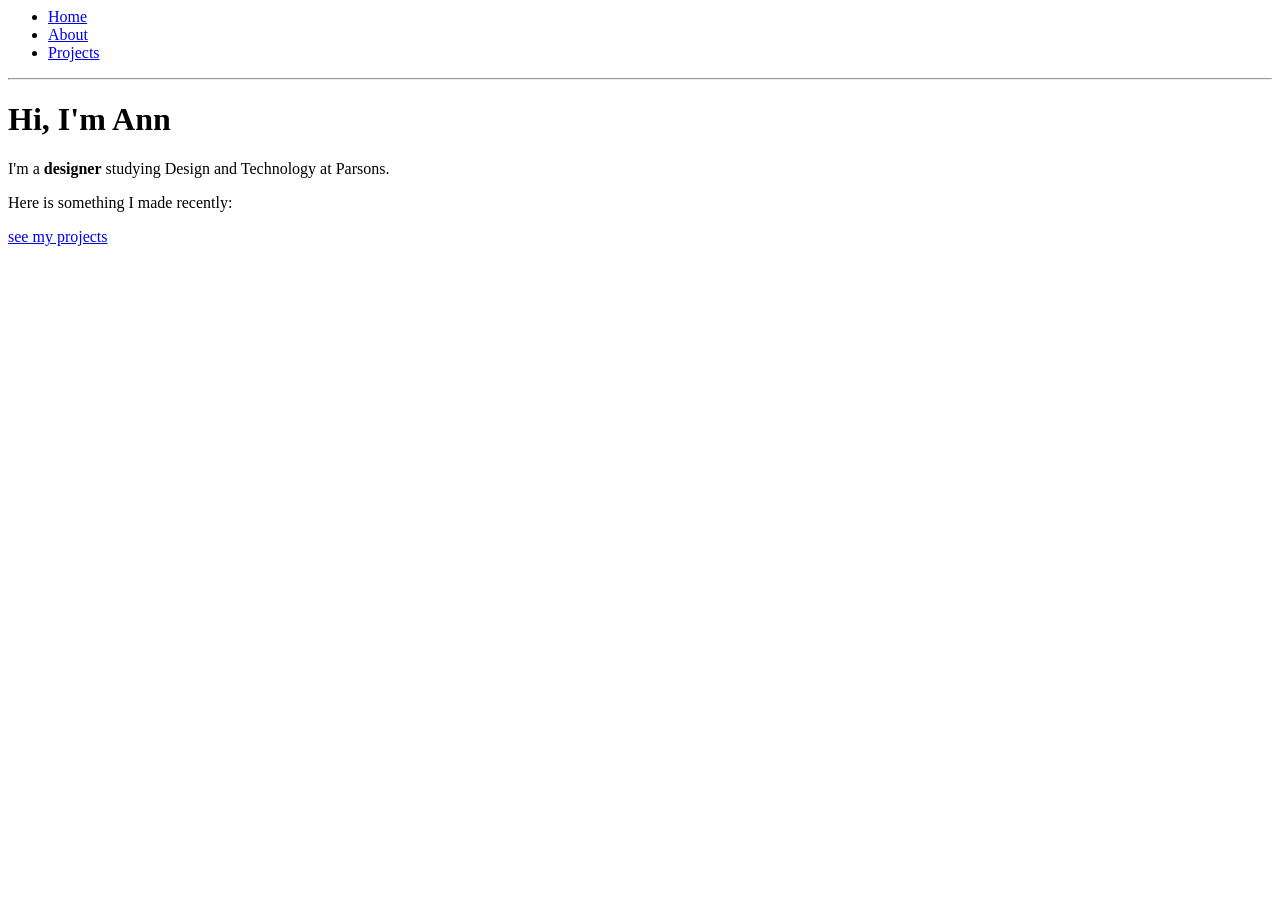
<file: CC Lab/index.html>
<html>
    <head>
        <title> Ann Pan </title>
    </head>
    <body>
        <ul>
            <li><a href="index.html"> Home </a></li>
            <li><a href="about.html"> About </a></li>
            <li><a href="projects.html"> Projects </a></li>
        </ul>
        <hr/>

        <h1> Hi, I'm Ann </h1>
        <p> I'm a <strong>designer</strong> studying Design and Technology at Parsons. </p>

        <div>
            <p> Here is something I made recently: </p>
            <a href="projects.html"> see my projects </a>
        </div>

    </body>
</html>
</file>
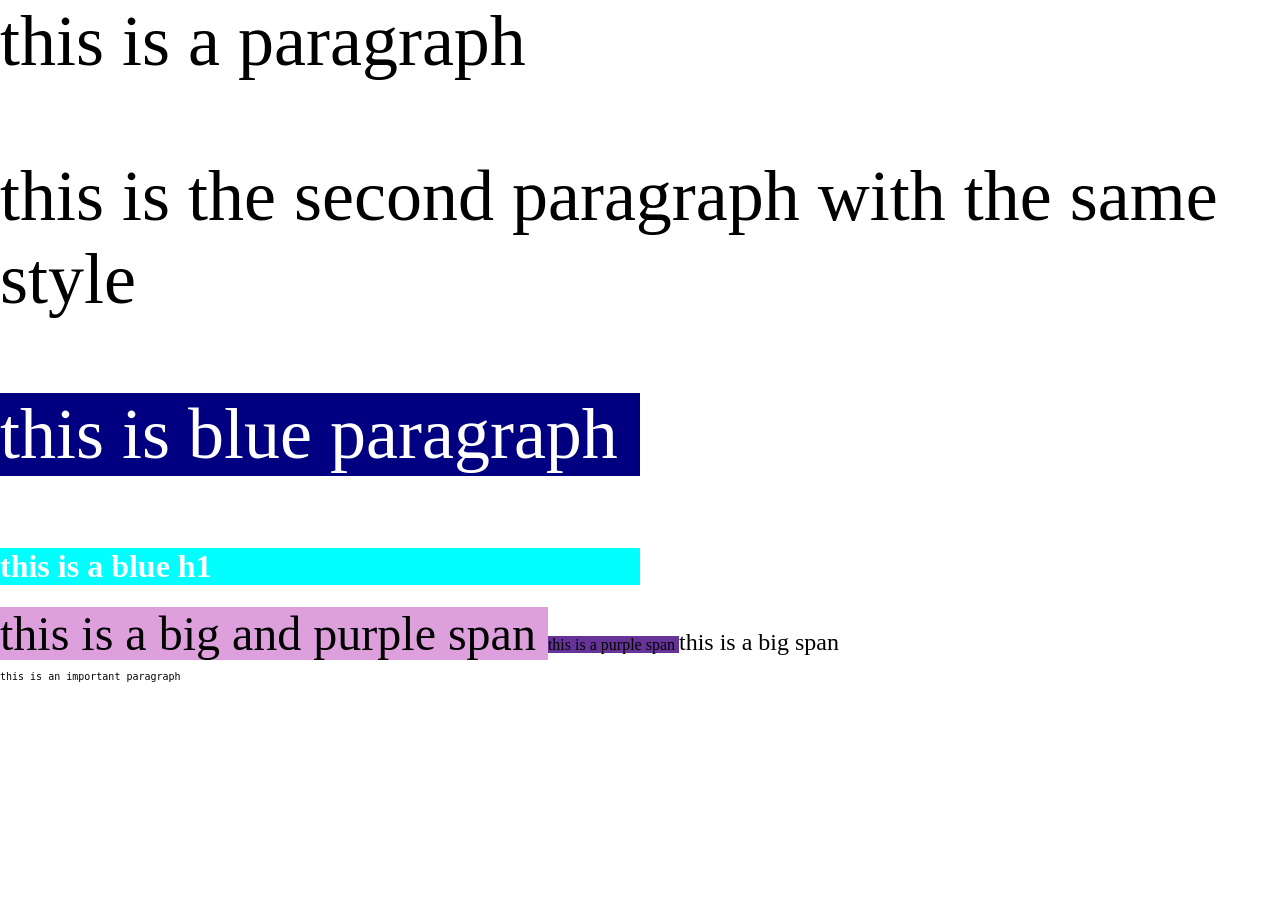
<file: CC Lab/assignment8-2/index.html>
<html>
  <head>
   <title>
   	class 13 demo
   </title>
   
   <!---add meta tag to use vw and vh--->
   <meta name="viewport" content="width=device-width" />
<!---add link tag---->
    <link rel="stylesheet" href="style.css"/>
  </head>
  <body>
  <!----add paragraph tag ------>
    <p>
      this is a paragraph
    </p>
<p>
  this is the second paragraph with the same style
</p>

<!---!add a p tag with a class----->
<!----class names cannot have spaces--->
    <!----any class attribute with spaces will count as multiple class names--->

  <p class="blue">

this is blue paragraph
  </p>
  <h1 class="blue">
    this is a blue h1
    
  </h1>

  <!----generic inline groupe---->
  <span class="big purple">
    this is a big and purple span
  </span>
<span class="purple">
    this is a purple span
  </span>
  <span class="big">
    this is a big span
  </span>

  <p id="important">
    this is an important paragraph
  </p>

  </body>
</html>
</file>
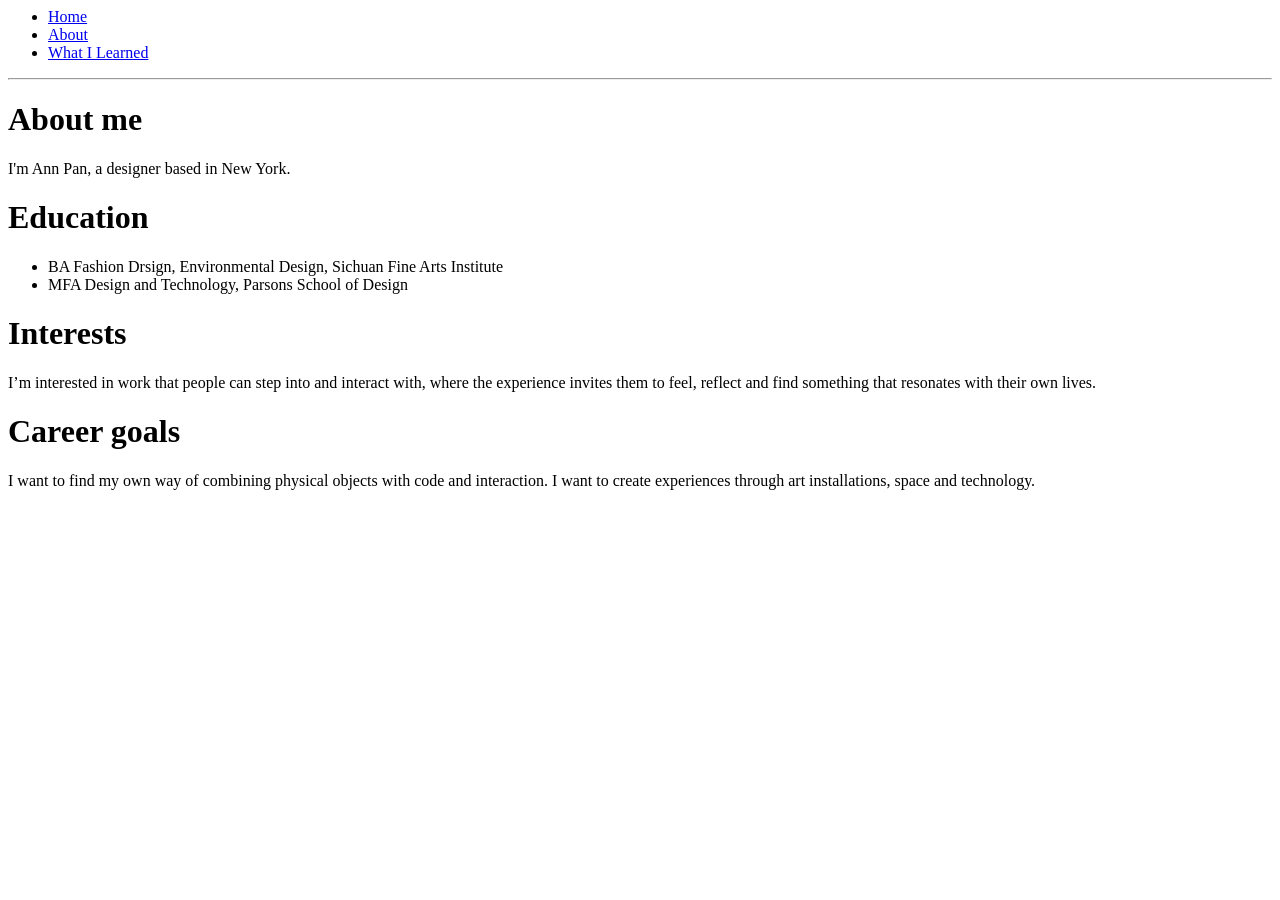
<file: CC Lab/about.html>
<html>
    <head>
        <title> About - Ann Pan </title>
    </head>
    <body>

        <ul>
            <li><a href="index.html"> Home </a></li>
            <li><a href="about.html"> About </a></li>
            <li><a href="random.html"> What I Learned </a></li>
        </ul>
        <hr/>

        <h1> About me </h1>
        <p> I'm Ann Pan, a designer based in New York. </p>

        <h1> Education </h1>
        <ul>
            <li> BA Fashion Drsign, Environmental Design, Sichuan Fine Arts Institute </li>
            <li> MFA Design and Technology, Parsons School of Design </li>
            
        </ul>

        <h1> Interests </h1>
        <p> I’m interested in work that people can step into and interact with, where the experience invites them to feel, reflect and find something that resonates with their own lives. </p>

        <h1> Career goals </h1>
        <p> I want to find my own way of combining physical objects with code and interaction. I want to create experiences through art installations, space and technology.  </p>

    

    </body>
</html>
</file>
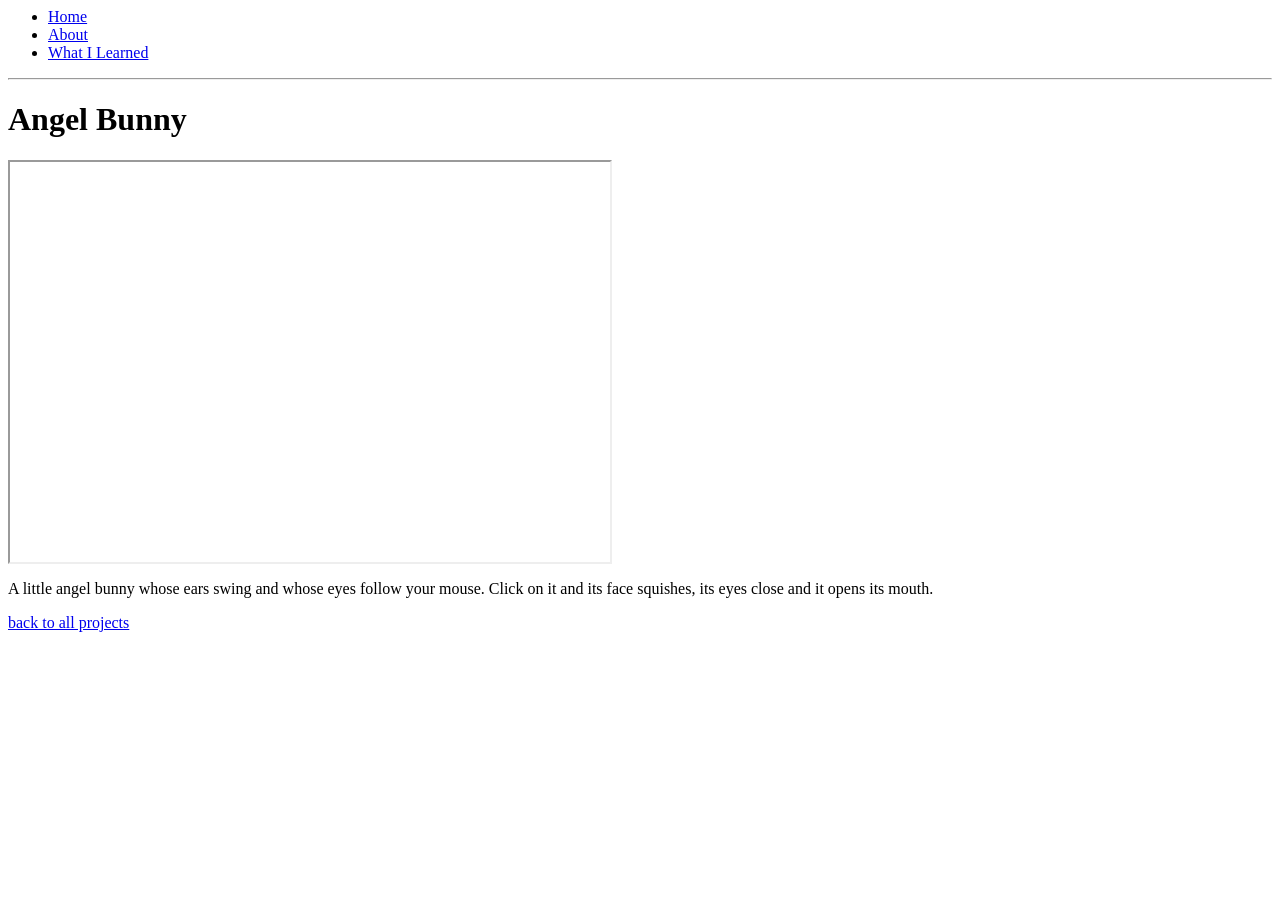
<file: CC Lab/project1.html>
<html>
    <head>
        <title> Angel Bunny - Ann Pan </title>
    </head>
    <body>

        <ul>
            <li><a href="index.html"> Home </a></li>
            <li><a href="about.html"> About </a></li>
            <li><a href="random.html"> What I Learned </a></li>
        </ul>
        <hr/>

               <h1> Angel Bunny </h1>

        <iframe src="https://openprocessing.org/sketch/3047005/embed/" width="600" height="400"></iframe>

        <p> A little angel bunny whose ears swing and whose eyes follow your mouse. Click on it and its face squishes, its eyes close and it opens its mouth. </p>

        <a href="index.html"> back to all projects </a>

    </body>
</html>
</file>
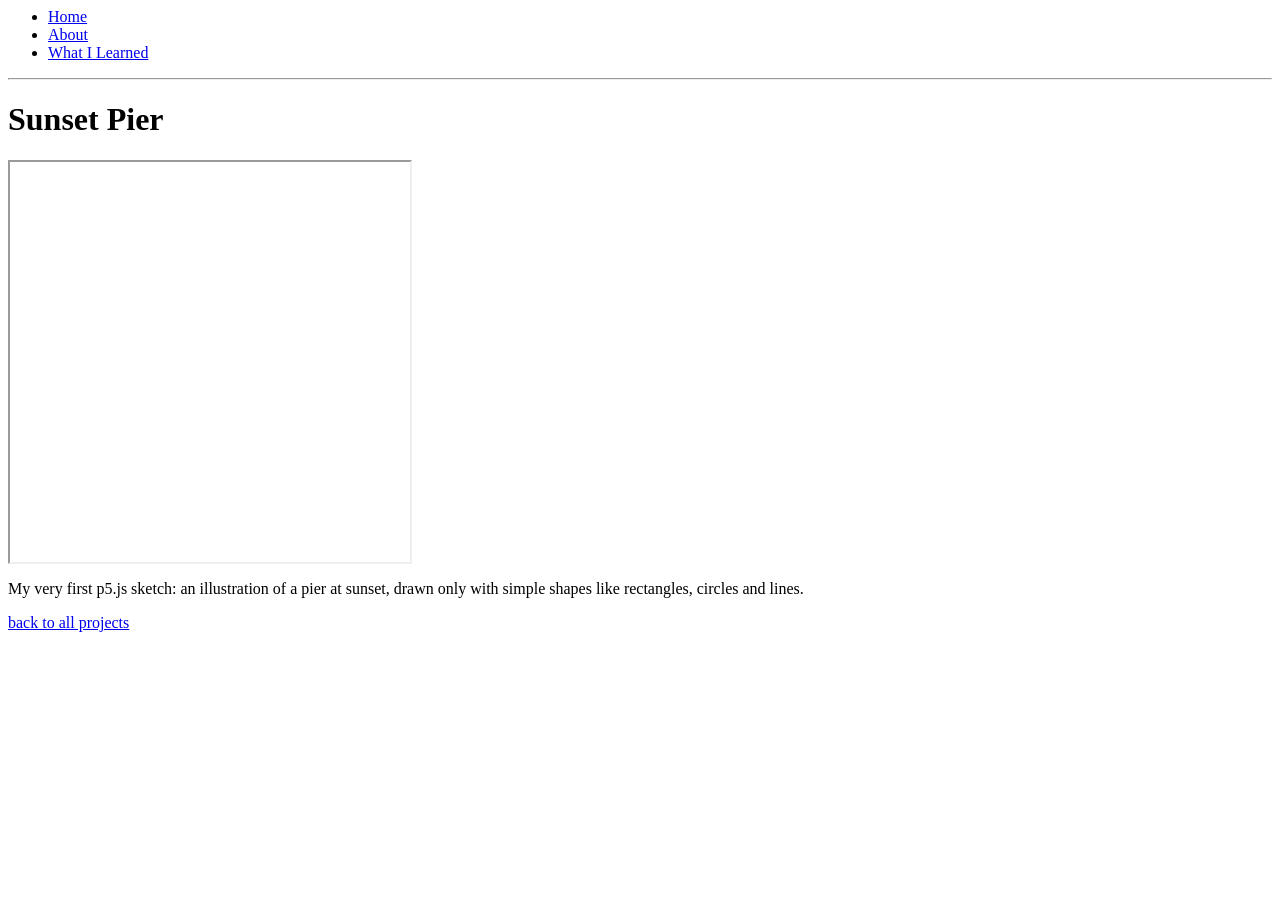
<file: CC Lab/project2.html>
<html>
    <head>
        <title> Sunset Pier - Ann Pan </title>
    </head>
    <body>

        <ul>
            <li><a href="index.html"> Home </a></li>
            <li><a href="about.html"> About </a></li>
            <li><a href="random.html"> What I Learned </a></li>
        </ul>
        <hr/>

        <h1> Sunset Pier </h1>

        <iframe src="https://openprocessing.org/sketch/3006086/embed/" width="400" height="400"></iframe>

        <p> My very first p5.js sketch: an illustration of a pier at sunset, drawn only with simple shapes like rectangles, circles and lines. </p>

        <a href="index.html"> back to all projects </a>

    </body>
</html>
</file>
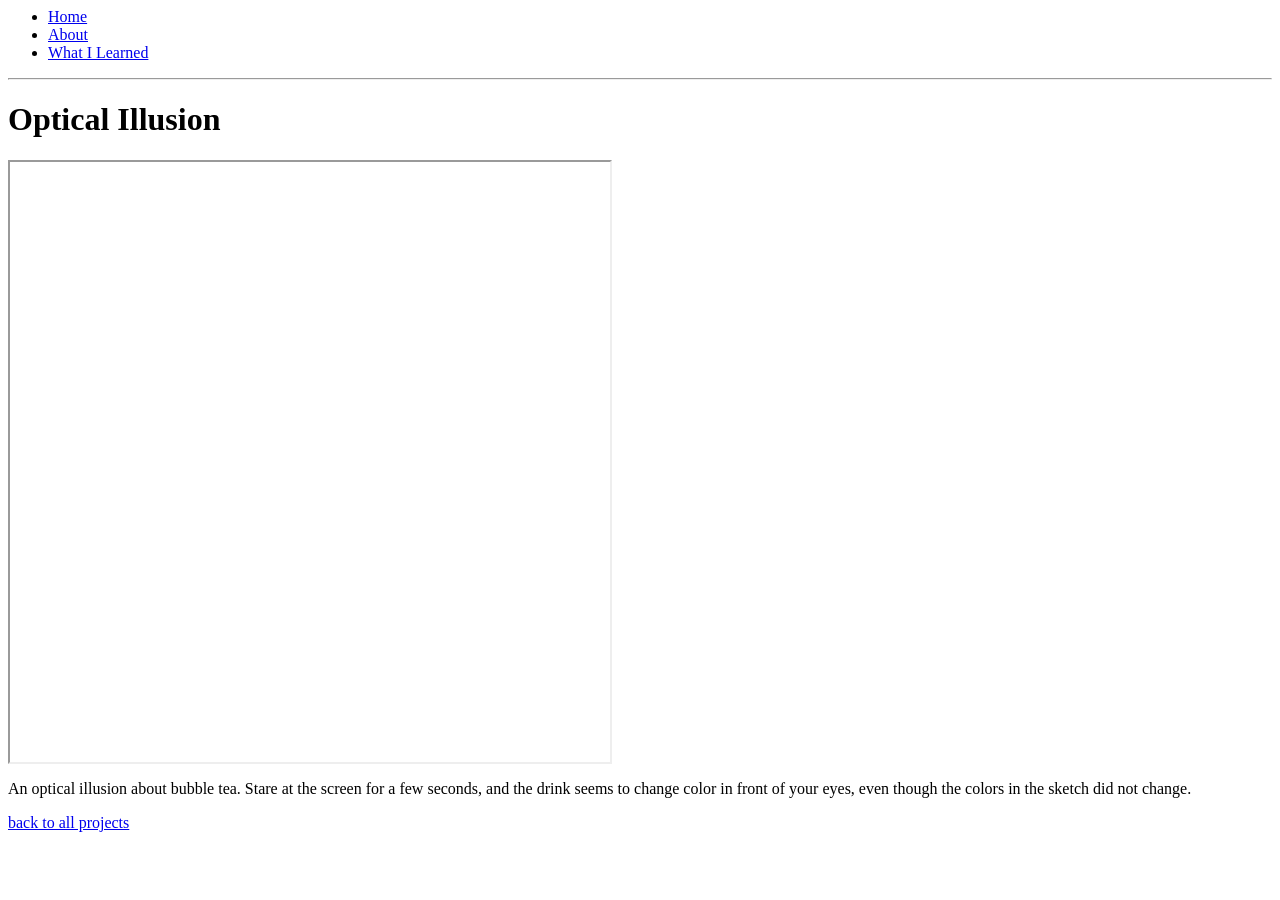
<file: CC Lab/project3.html>
<html>
    <head>
        <title> Optical Illusion - Ann Pan </title>
    </head>
    <body>

        <ul>
            <li><a href="index.html"> Home </a></li>
            <li><a href="about.html"> About </a></li>
            <li><a href="random.html"> What I Learned </a></li>
        </ul>
        <hr/>

        <h1> Optical Illusion </h1>

        <iframe src="https://openprocessing.org/sketch/3036317/embed/" width="600" height="600"></iframe>
        <p>An optical illusion about bubble tea. Stare at the screen for a few seconds, and the drink seems to change color in front of your eyes, even though the colors in the sketch did not change. </p>

        <a href="index.html"> back to all projects </a>

    </body>
</html>
</file>
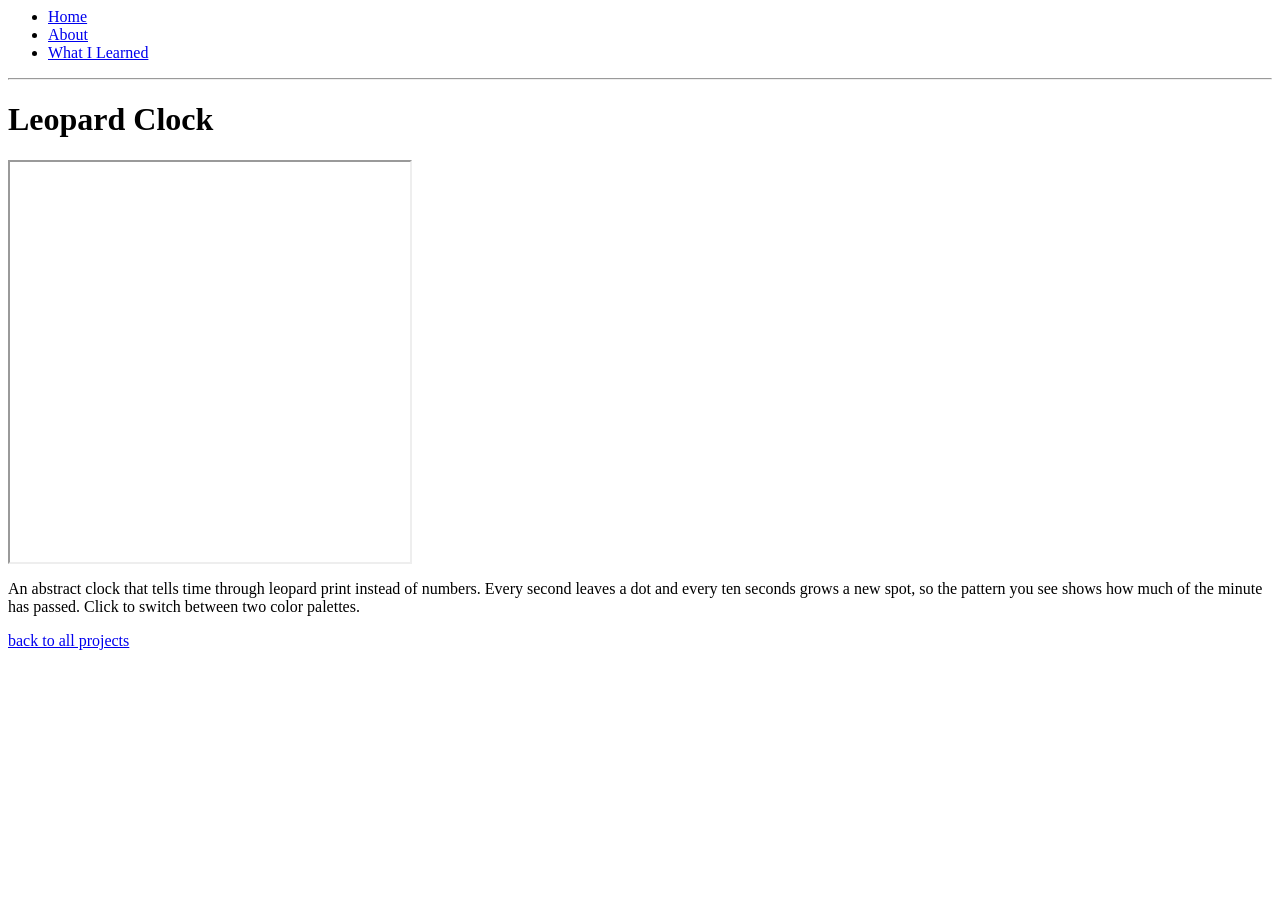
<file: CC Lab/project4.html>
<html>
    <head>
        <title> Leopard Clock - Ann Pan </title>
    </head>
    <body>

        <ul>
            <li><a href="index.html"> Home </a></li>
            <li><a href="about.html"> About </a></li>
            <li><a href="random.html"> What I Learned </a></li>
        </ul>
        <hr/>

        <h1> Leopard Clock </h1>

      <iframe src="https://openprocessing.org/sketch/3025318/embed/" width="400" height="400"></iframe>
        <p> An abstract clock that tells time through leopard print instead of numbers. Every second leaves a dot and every ten seconds grows a new spot, so the pattern you see shows how much of the minute has passed. Click to switch between two color palettes. </p>

        <a href="index.html"> back to all projects </a>

    </body>
</html>
</file>
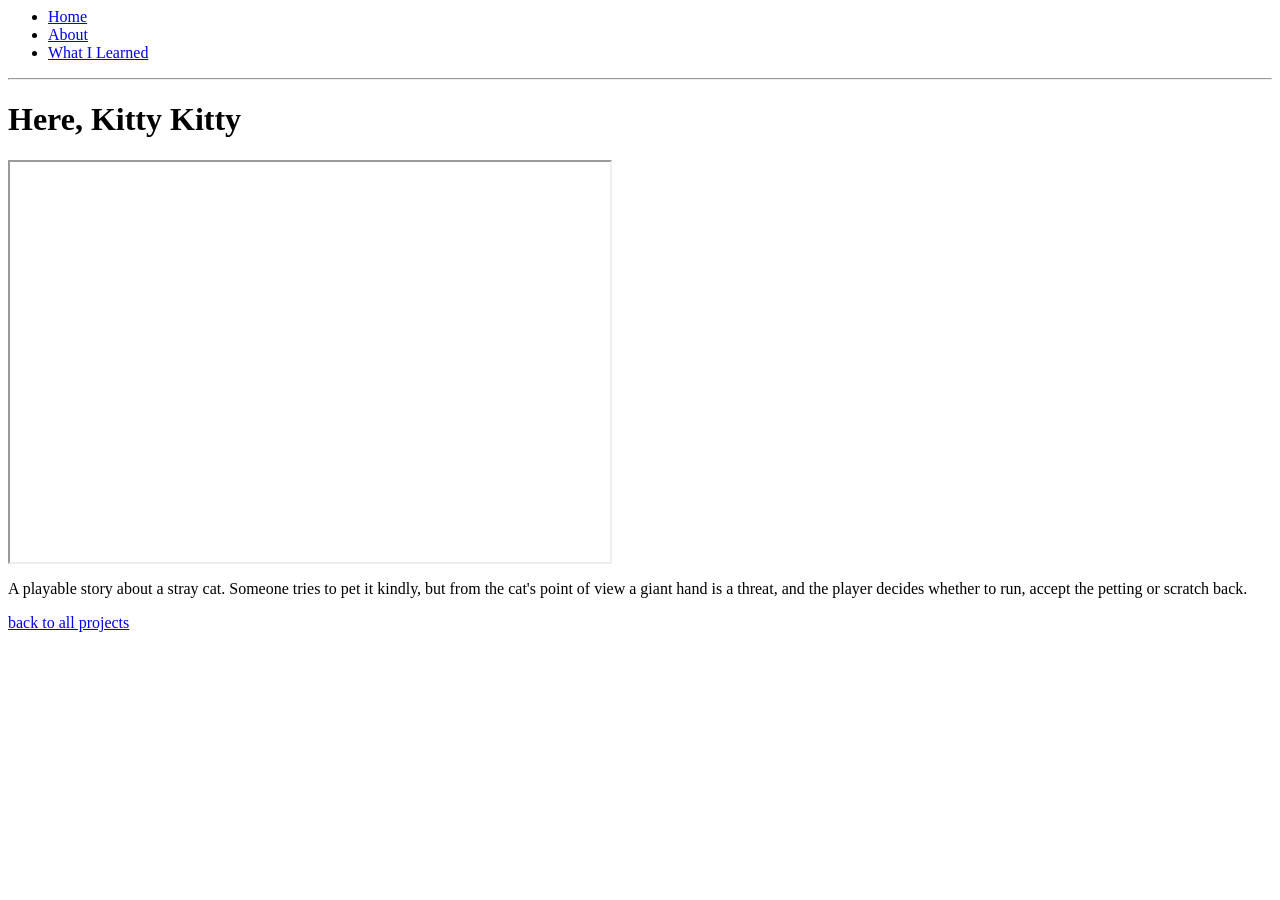
<file: CC Lab/project5.html>
<html>
    <head>
        <title> Here, Kitty Kitty - Ann Pan </title>
    </head>
    <body>

        <ul>
            <li><a href="index.html"> Home </a></li>
            <li><a href="about.html"> About </a></li>
            <li><a href="random.html"> What I Learned </a></li>
        </ul>
        <hr/>

        <h1> Here, Kitty Kitty </h1>

      <iframe src="https://openprocessing.org/sketch/3062366/embed/" width="600" height="400"></iframe>
        
        <p> A playable story about a stray cat. Someone tries to pet it kindly, but from the cat's point of view a giant hand is a threat, and the player decides whether to run, accept the petting or scratch back. </p>

        <a href="index.html"> back to all projects </a>

    </body>
</html>
</file>
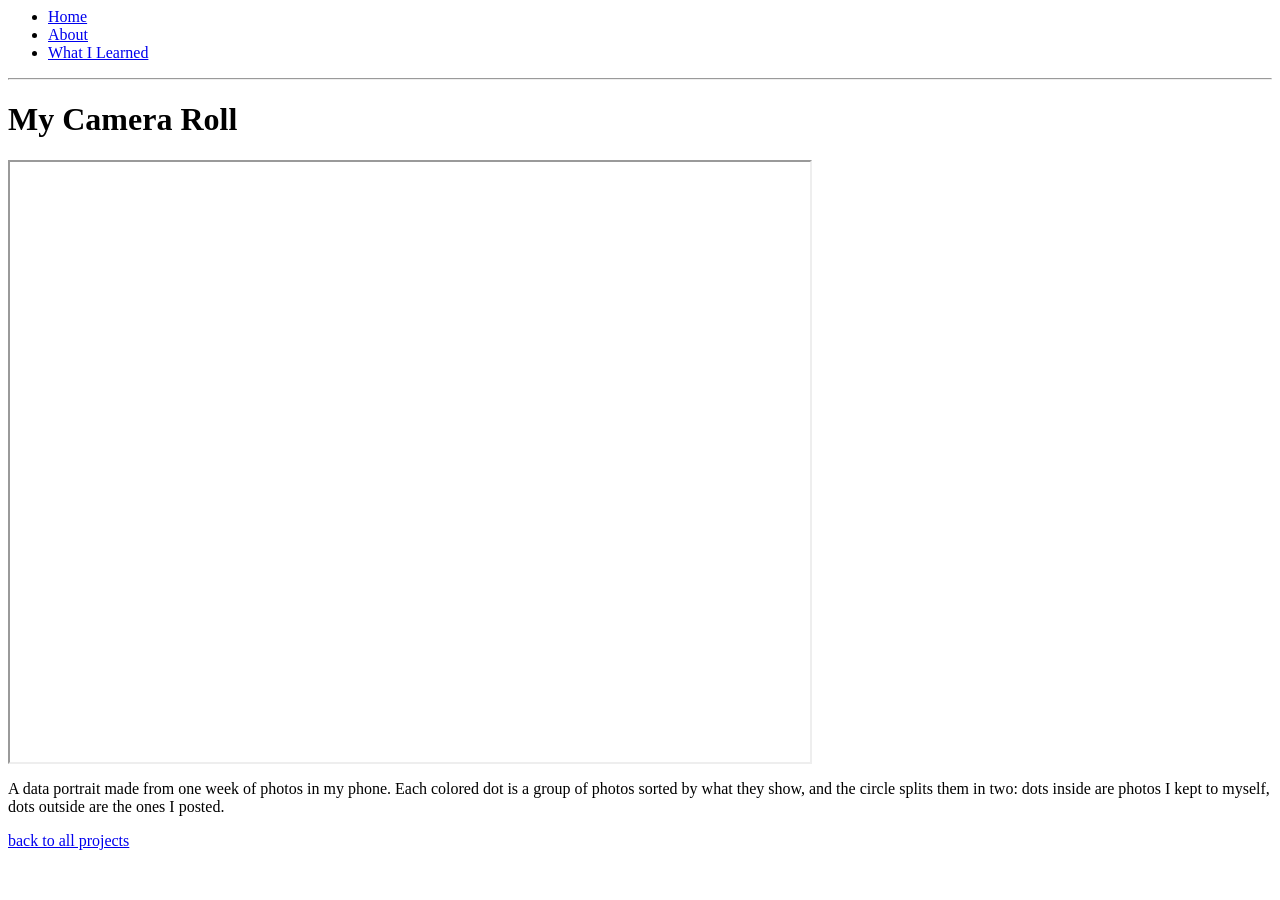
<file: CC Lab/project6.html>
<html>
    <head>
        <title> My Camera Roll - Ann Pan </title>
    </head>
    <body>

        <ul>
            <li><a href="index.html"> Home </a></li>
            <li><a href="about.html"> About </a></li>
            <li><a href="random.html"> What I Learned </a></li>
        </ul>
        <hr/>

        <h1> My Camera Roll </h1>

        <iframe src="https://openprocessing.org/sketch/3042715/embed/?plusEmbedHash=76361dcb&userID=608378&plusEmbedTitle=true&show=sketch" width="800" height="600"></iframe>

        <p> A data portrait made from one week of photos in my phone. Each colored dot is a group of photos sorted by what they show, and the circle splits them in two: dots inside are photos I kept to myself, dots outside are the ones I posted. </p>

        <a href="index.html"> back to all projects </a>

    </body>
</html>
</file>
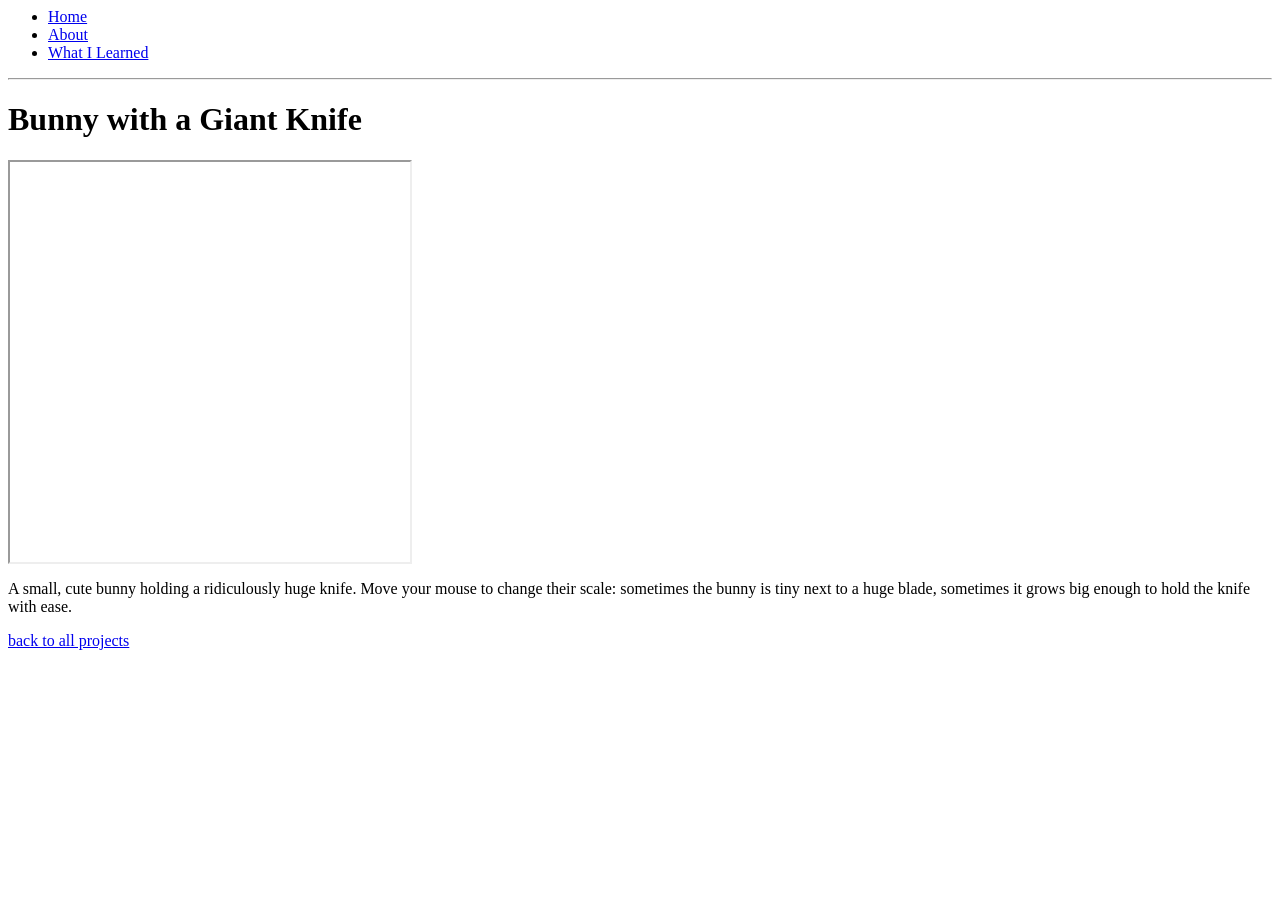
<file: CC Lab/project7.html>
<html>
    <head>
        <title> Bunny with a Giant Knife - Ann Pan </title>
    </head>
    <body>

        <ul>
            <li><a href="index.html"> Home </a></li>
            <li><a href="about.html"> About </a></li>
            <li><a href="random.html"> What I Learned </a></li>
        </ul>
        <hr/>

        <h1> Bunny with a Giant Knife </h1>

        <iframe src="https://openprocessing.org/sketch/3030898/embed/?plusEmbedHash=d8b988a0&userID=608378&plusEmbedTitle=true&show=sketch" width="400" height="400"></iframe>

        <p> A small, cute bunny holding a ridiculously huge knife. Move your mouse to change their scale: sometimes the bunny is tiny next to a huge blade, sometimes it grows big enough to hold the knife with ease. </p> 

        <a href="index.html"> back to all projects </a>

    </body>
</html>
</file>
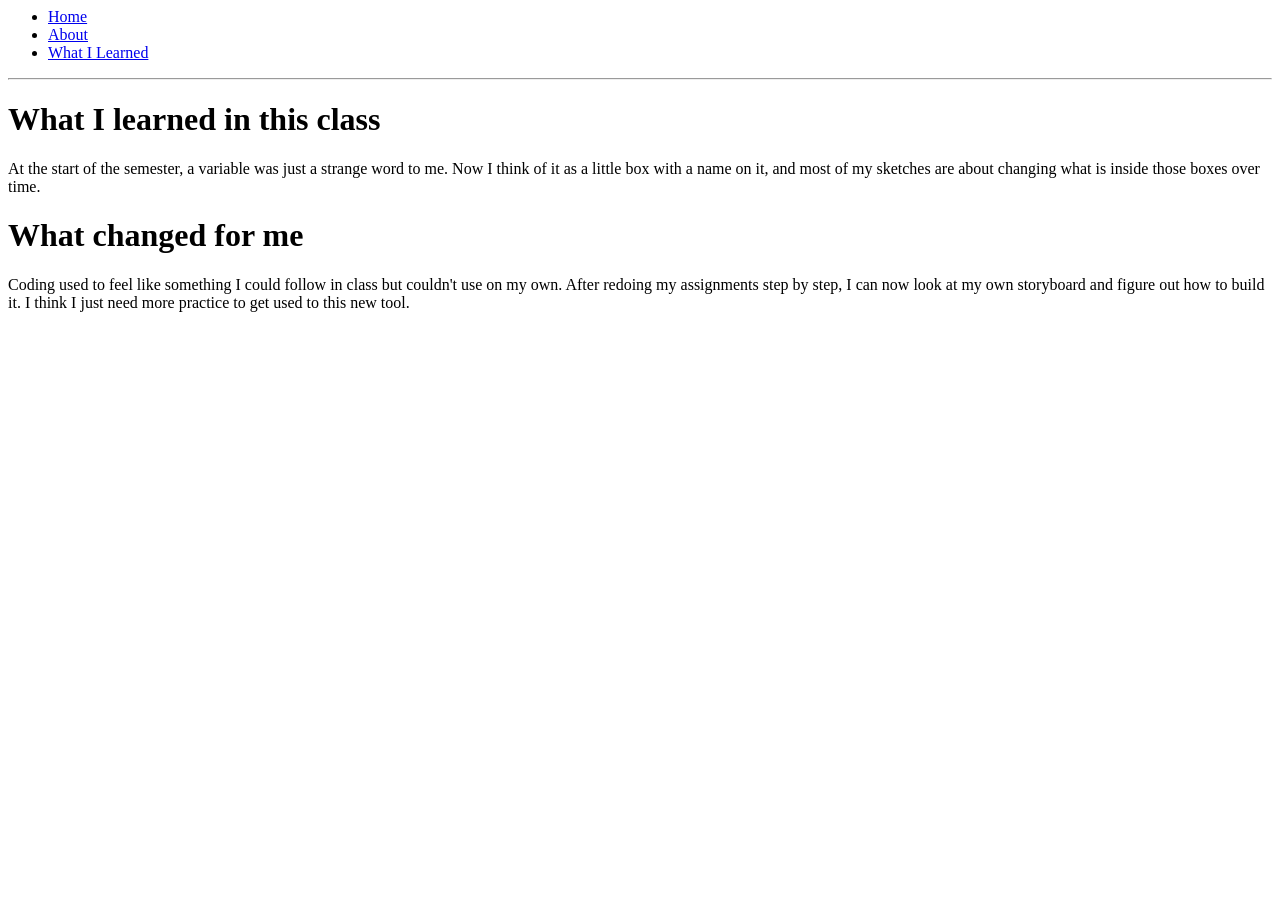
<file: CC Lab/random.html>
<html>
    <head>
        <title> What I Learned - Ann Pan </title>
    </head>
    <body>

        <ul>
            <li><a href="index.html"> Home </a></li>
            <li><a href="about.html"> About </a></li>
            <li><a href="random.html"> What I Learned </a></li>
        </ul>
        <hr/>

        <h1> What I learned in this class </h1>

        <p> At the start of the semester, a variable was just a strange word to me. Now I think of it as a little box with a name on it, and most of my sketches are about changing what is inside those boxes over time. </p>

       
        <h1> What changed for me </h1>
        <p> Coding used to feel like something I could follow in class but couldn't use on my own. After redoing my assignments step by step, I can now look at my own storyboard and figure out how to build it. I think I just need more practice to get used to this new tool. </p>

    </body>
</html>
</file>
<file: CC Lab/assignment8-2/style.css>
/*
this is a commment
rule syntax
selector {
	property: value;
}
*/

/*wildcard selector will apply*/
*{

box-sizing: border-box;
}
body{
	width: 100vw;
	height: 100vh;
	margin: 0;
	overflow-x: clip;
}
body > *{
	width:100%;
}
/*selector=p */
p{
font-size: 72px;

}
/*
selector= .blue
*/
.blue{
	color: white;
	background-color: navy;

	width: 50%;
}


/* targets a specific element+classname */

h1.blue{
	background-color: cyan;
}
.purple{
	background-color: rebeccapurple;
}
.big{
	font-size:24px;
}
.big.purple{
	font-size: 48px;
	background-color: plum;
}


#important{

font-family: monospace;
font-size: small;
}
</file>
